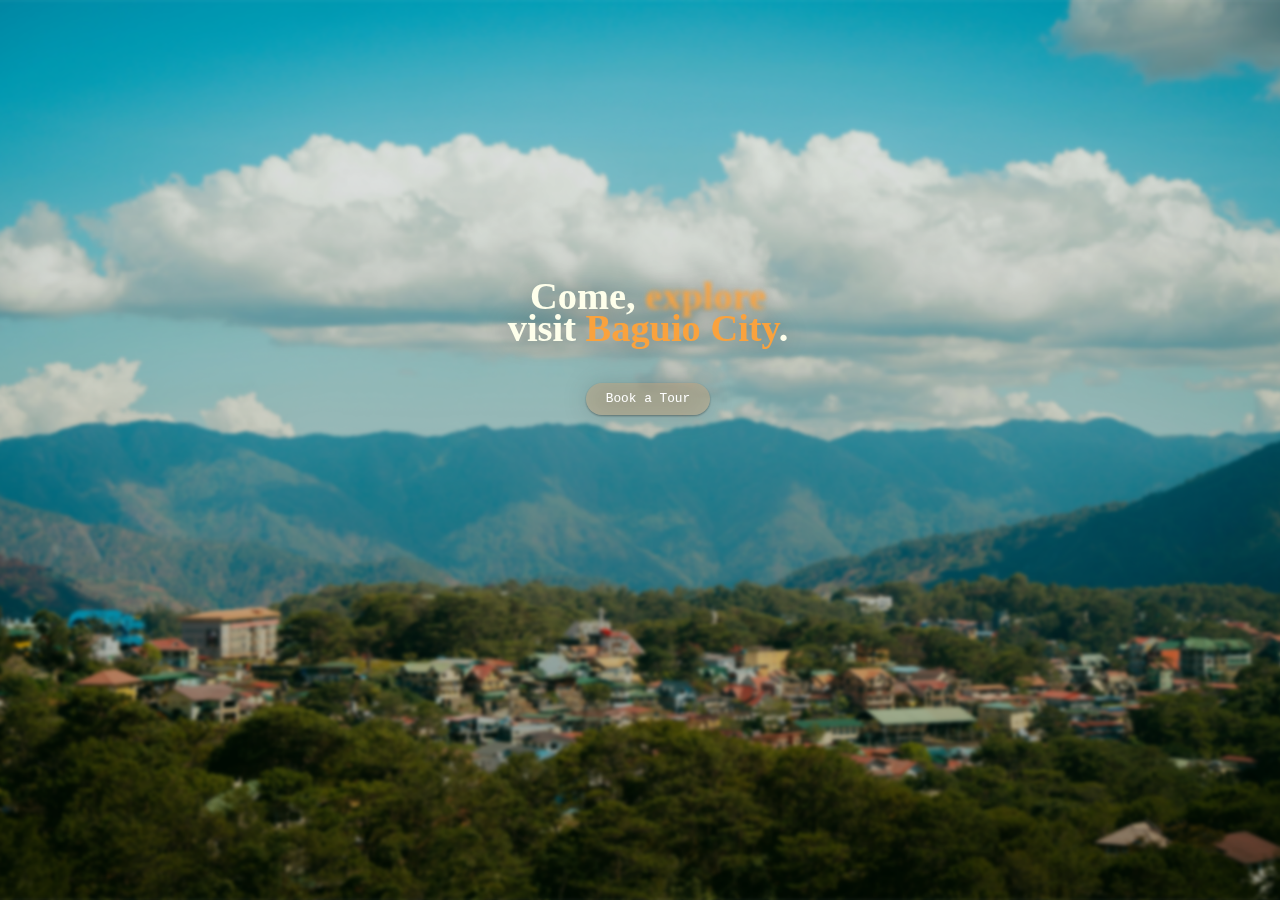
<file: index.html>
<!DOCTYPE html>
<html lang="en">
    <head>
        <meta charset="UTF-8">
        <meta name="viewport" content="width=device-width, initial-scale=1.0, user-scalable=no">
        <!-- Webpage Title -->
        <title>Home</title>

            <!-- Essential CSS -->
            <link rel="stylesheet" href="css/background-image.css">
            <link rel="stylesheet" href="css/navigation_bar.css">

            <!-- Specific CSS -->
            <link rel="stylesheet" href="stylesheets/home.css">
    </head>
    <body>
        <!-- Navigation Bar Up Top -->
        <table id="nav_bar-margin"> <!-- Navigation Bar Margin -->
            <tr>
                <td>
                    <div id="nav_bar-reveal"> <!-- Navigation Bar Hide > Reveal Effect -->
                        <ul id="nav_bar"> <!-- Navigation Bar Links -->
                            <li><a href="index.html">Home</a></li>
                            <li><a href="destinations.html">Destinations</a></li>
                            <li><a href="gallery.html">Gallery</a></li>
                            <li><a href="traveltips.html">Travel Tips</a></li>
                            <li><a href="booking.html">Booking</a></li>
                            <li><a href="contact.html">Contact</a></li>
                        </ul>
                    </div>
                </td>
            </tr>
        </table>

        <table id="home_header-margin">
            <tr>
                <td id="home_header-text">
                    <h1><span class="text1">Come</span>, <span class="text2">explore</span></h1>
                    <h1>visit <span class="text3">Baguio City</span>.</h1>
                    
                    <button id="button" onClick="location.href='booking.html'">Book a Tour</button>
                </td>
            </tr>
        </table>
    </body>
</html>
</file>
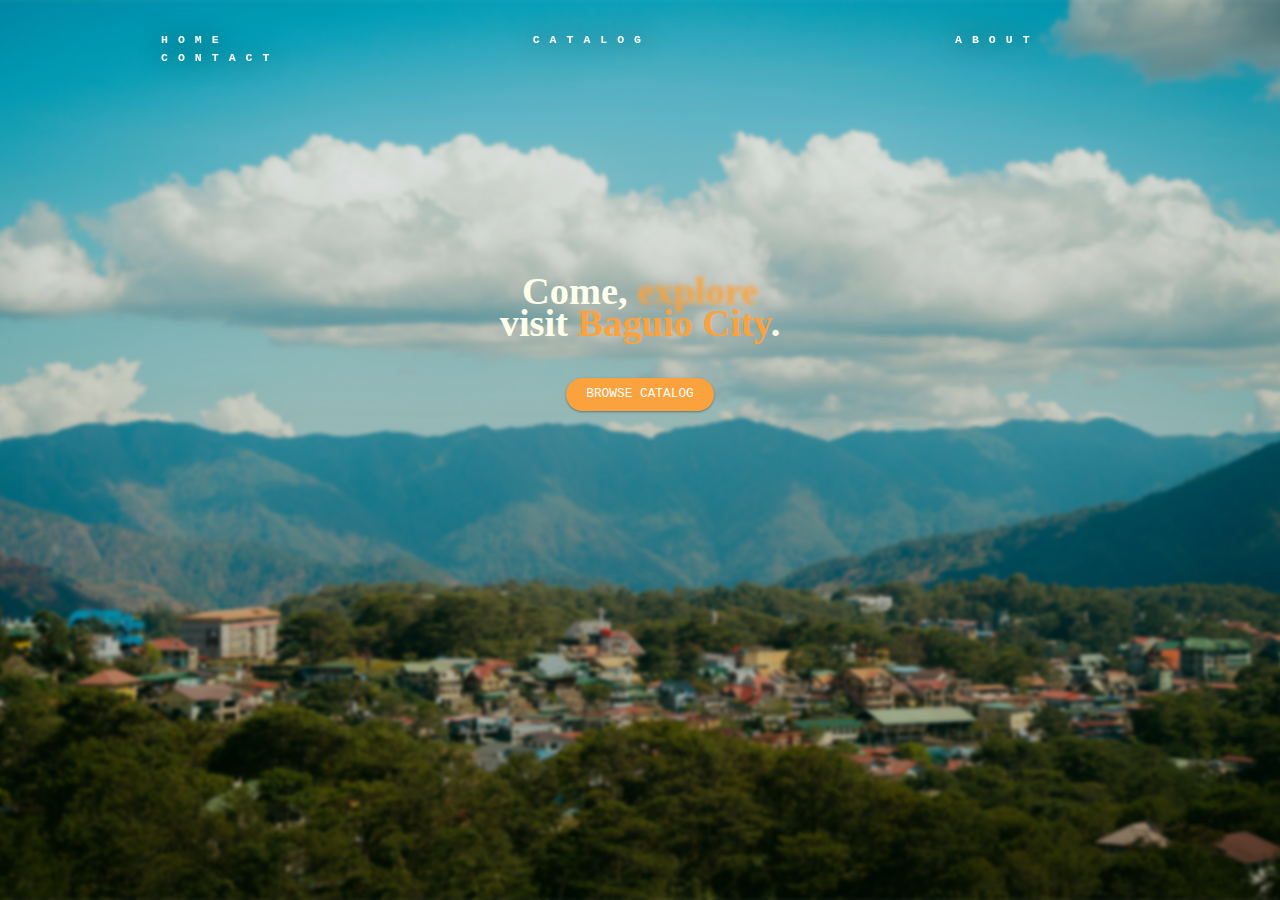
<file: TOURISM/index.html>
<!DOCTYPE html>
<html lang="en">
    <head>
        <meta charset="UTF-8">
        <meta name="viewport" content="width=device-width, initial-scale=1.0, user-scalable=no">
        <title>HOME</title>
        <link rel="stylesheet" href="style.css">
    </head>
    <body>
        <div id="bg"></div>
            <table id="navigation_header-table">
                <tr>
                    <td>
                        <ul id="nav_bar">
                            <li>
                                <a href="index.html">HOME</a>
                                <a href="catalog.html">CATALOG</a>
                                <a href="index.html">ABOUT</a>
                                <a href="index.html">CONTACT</a>
                            </li>
                        </ul>
                    </td>
                </tr>
            </table>
            <table id="home_header-table">
                <tr>
                    <td id="home_header-text">
                        <h1><span class="text1">Come</span>, <span class="text2">explore</span></h1>
                        <h1>visit <span class="text3">Baguio City</span>.</h1>
                        <button id="home_button" onClick="location.href='catalog.html'">BROWSE CATALOG</button>
                    </td>
                </tr>
            </table>
    </body>
</html>
</file>
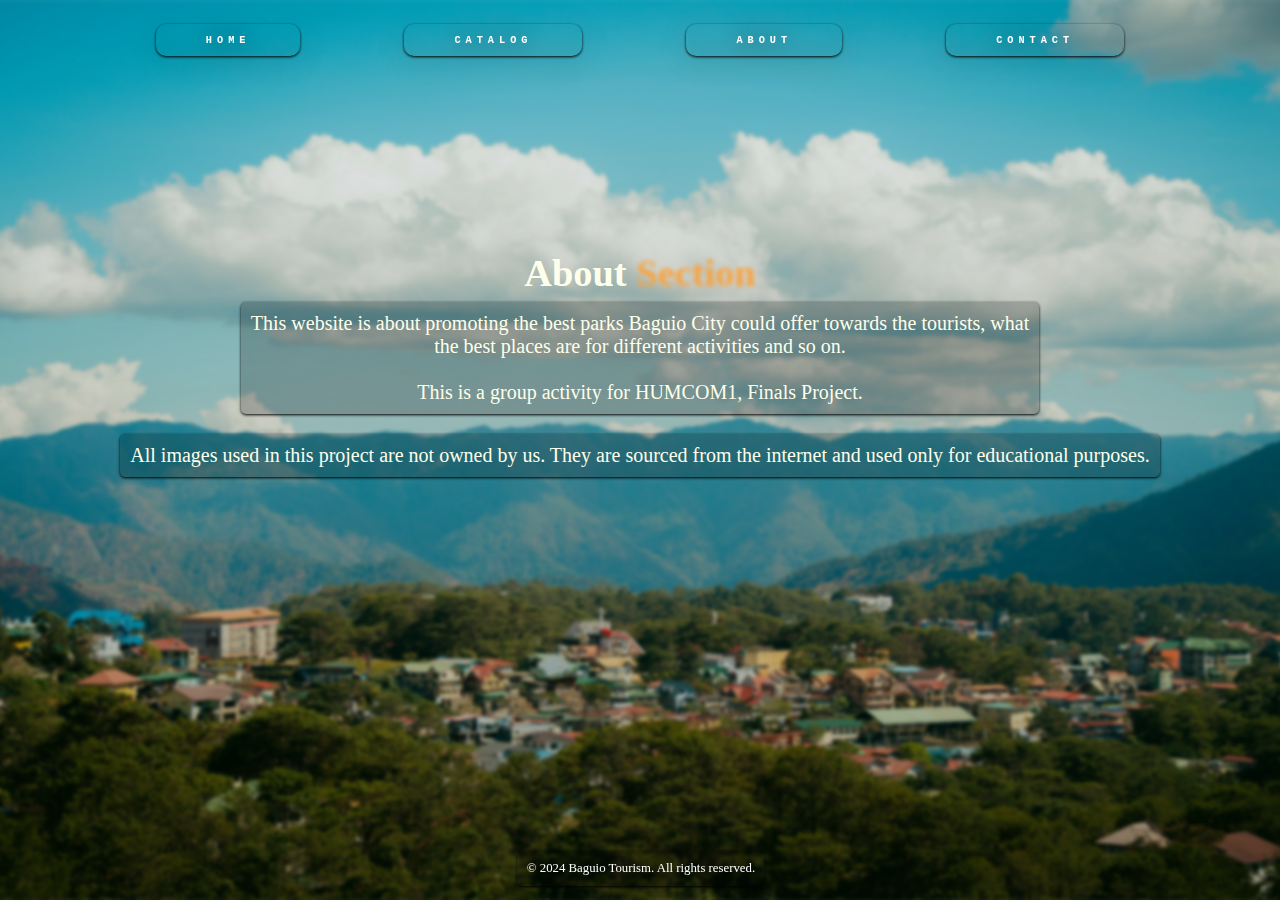
<file: about.html>
<!DOCTYPE html>
<html lang="en">
    <head>
        <meta charset="UTF-8">
        <meta name="viewport" content="width=device-width, initial-scale=1.0, user-scalable=no">
        <title>HOME</title>
        <link rel="stylesheet" href="style-about.css">
    </head>
    <body>
        <div id="bg"></div>
            <table id="navigation_header-table">
                <tr>
                    <td>
                        <ul id="nav_bar">
                            <li>
                                <a href="index.html">HOME</a>
                                <a href="catalog.html">CATALOG</a>
                                <a href="about.html">ABOUT</a>
                                <a href="contact.html">CONTACT</a>
                            </li>
                        </ul>
                    </td>
                </tr>
            </table>

            <table id="home_header-table">
                <tr>
                    <td id="home_header-text">
                        <h1><span class="text1">About</span> <span class="text2">Section</span></h1>
                        <p>This website is about promoting the best parks Baguio City could offer towards the tourists, what<br>the best places are for different activities and so on.
                        <br><br>This is a group activity for HUMCOM1, Finals Project.</p>

                        <p>All images used in this project are not owned by us. They are sourced from the internet and used only for educational purposes.</p>
                    </td>
                </tr>
            </table>

            <footer>
                <p id="footer-text">© 2024 Baguio Tourism. All rights reserved.</p>
            </footer>
    </body>
</html>
</file>
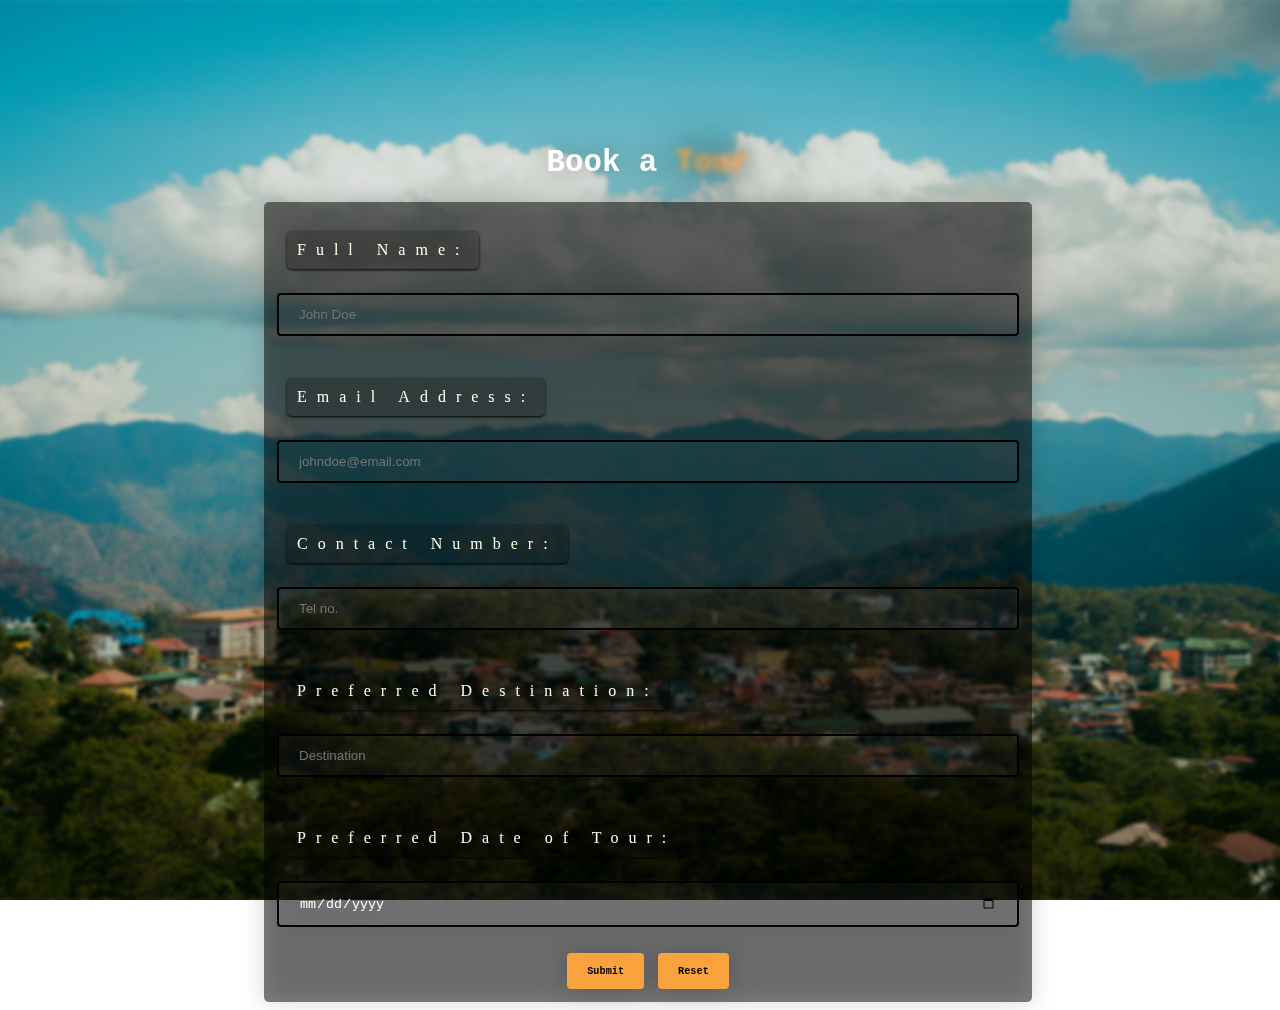
<file: booking.html>
<!DOCTYPE html>
<html lang="en">
    <head>
        <meta charset="UTF-8">
        <meta name="viewport" content="width=device-width, initial-scale=1.0">
        <!-- Webpage Title -->
        <title>Booking</title>

            <!-- Essential CSS -->
            <link rel="stylesheet" href="css/background-image.css">
            <link rel="stylesheet" href="css/navigation_bar.css">

            <!-- Specific CSS -->
            <link rel="stylesheet" href="stylesheets/booking.css">
    </head>
    <body>
        <!-- Navigation Bar Up Top -->
        <table id="nav_bar-margin"> <!-- Navigation Bar Margin -->
            <tr>
                <td>
                    <div id="nav_bar-reveal"> <!-- Navigation Bar Hide > Reveal Effect -->
                        <ul id="nav_bar"> <!-- Navigation Bar Links -->
                            <li><a href="index.html">Home</a></li>
                            <li><a href="destinations.html">Destinations</a></li>
                            <li><a href="gallery.html">Gallery</a></li>
                            <li><a href="traveltips.html">Travel Tips</a></li>
                            <li><a href="booking.html">Booking</a></li>
                            <li><a href="contact.html">Contact</a></li>
                        </ul>
                    </div>
                </td>
            </tr>
        </table>

        <table id="global_header-table">
            <tr>
                <td id="global_header-text">
                    <h1><span class="white-text">Book a</span> <span class="text-des1">Tour</span></h1>
                </td>
            </tr>
        </table>
                <table id="table_style">
                    <tr>
                        <td>
                            <form id="booking-form" action="#" method="post">
                                <p>Full Name:</p><input type="text" id="full-name" name="full-name" placeholder="John Doe" required><br><br>
                                <p>Email Address:</p><input type="email" id="email" name="email" placeholder="johndoe@email.com" required><br><br>
                                <p>Contact Number:</p><input type="tel" id="phone" name="phone" placeholder="Tel no." required><br><br>
                                <p>Preferred Destination:</p><input type="text" id="destination" name="destination" placeholder="Destination" required><br><br>
                                <p>Preferred Date of Tour:</p><input type="date" id="tour-date" name="tour-date" required><br><br>
                                <input type="submit" value="Submit">
                                <input type="reset" value="Reset">
                            </form>
                        </td>
                    </tr>
                </table>
    </body>
</html>
</file>
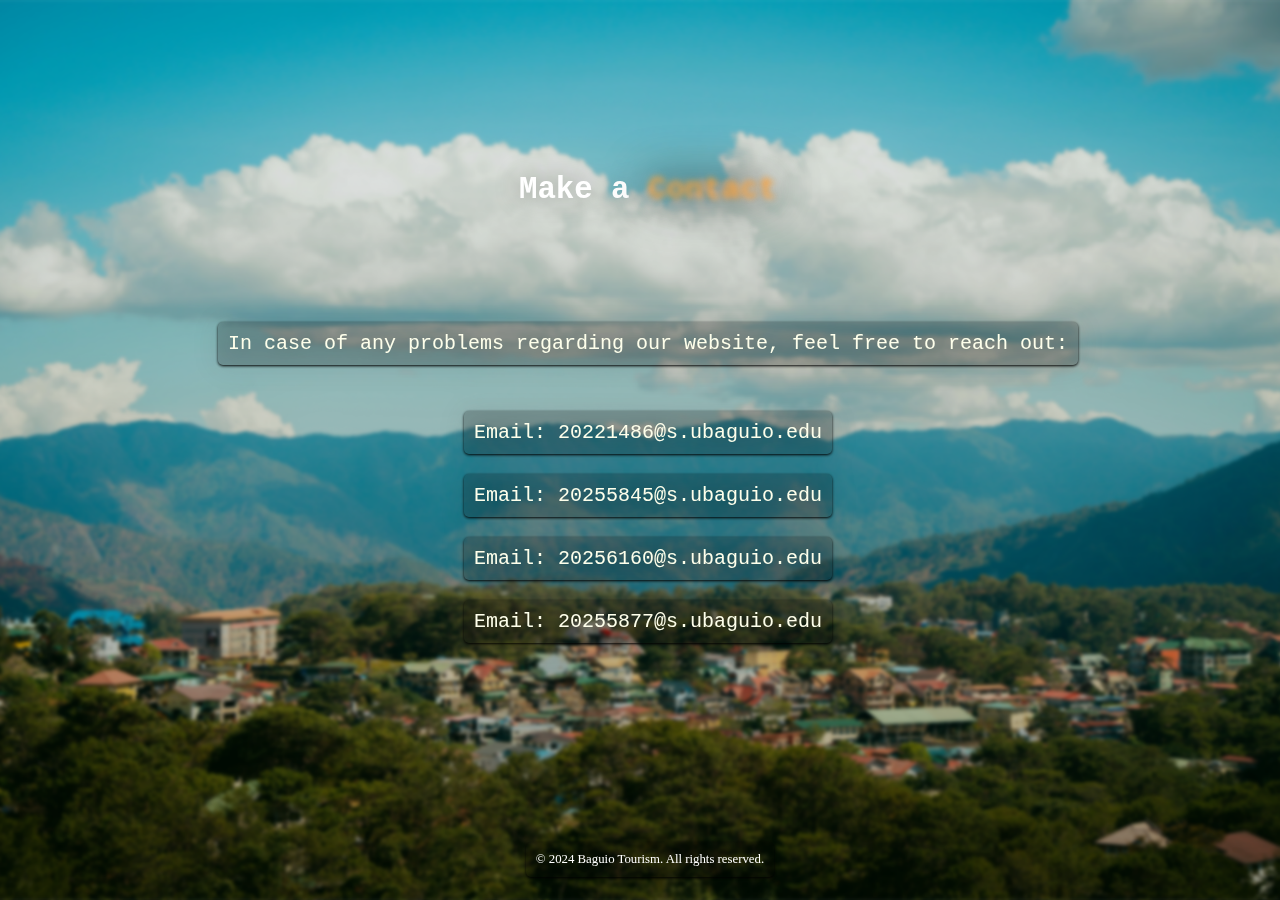
<file: contact.html>
<!DOCTYPE html>
<html lang="en">
    <head>
        <meta charset="UTF-8">
        <meta name="viewport" content="width=device-width, initial-scale=1.0, user-scalable=no">
        <title>HOME</title>
        <link rel="stylesheet" href="style-about.css">
        <link rel="stylesheet" href="css/background-image.css">
        <link rel="stylesheet" href="css/navigation_bar.css">
        <link rel="stylesheet" href="stylesheets/contact.css">
        
    </head>
    <body>
        <table id="nav_bar-margin"> <!-- Navigation Bar Margin -->
            <tr>
                <td>
                    <div id="nav_bar-reveal"> <!-- Navigation Bar Hide > Reveal Effect -->
                        <ul id="nav_bar"> <!-- Navigation Bar Links -->
                            <li><a href="index.html">Home</a></li>
                            <li><a href="destinations.html">Destinations</a></li>
                            <li><a href="gallery.html">Gallery</a></li>
                            <li><a href="traveltips.html">Travel Tips</a></li>
                            <li><a href="booking.html">Booking</a></li>
                            <li><a href="contact.html">Contact</a></li>
                        </ul>
                    </div>
                </td>
            </tr>
        </table>
        <table id="global_header-table">
            <tr>
                <td id="global_header-text">
                    <h1><span class="white-text">Make a</span> <span class="text-des1">Contact</span></h1>
                </td>
            </tr>
        </table>
            <table id="global_header-table">
                <tr>
                    <td id="global_header-text">
                        <p>In case of any problems regarding our website, feel free to reach out:</p><br>
                        <p>Email: 20221486@s.ubaguio.edu</p>
                        <p>Email: 20255845@s.ubaguio.edu</p>
                        <p>Email: 20256160@s.ubaguio.edu</p>
                        <p>Email: 20255877@s.ubaguio.edu</p>
                    </td>
                </tr>
            </table>

            <footer>
                <p id="footer-text">© 2024 Baguio Tourism. All rights reserved.</p>
            </footer>
    </body>
</html>
</file>
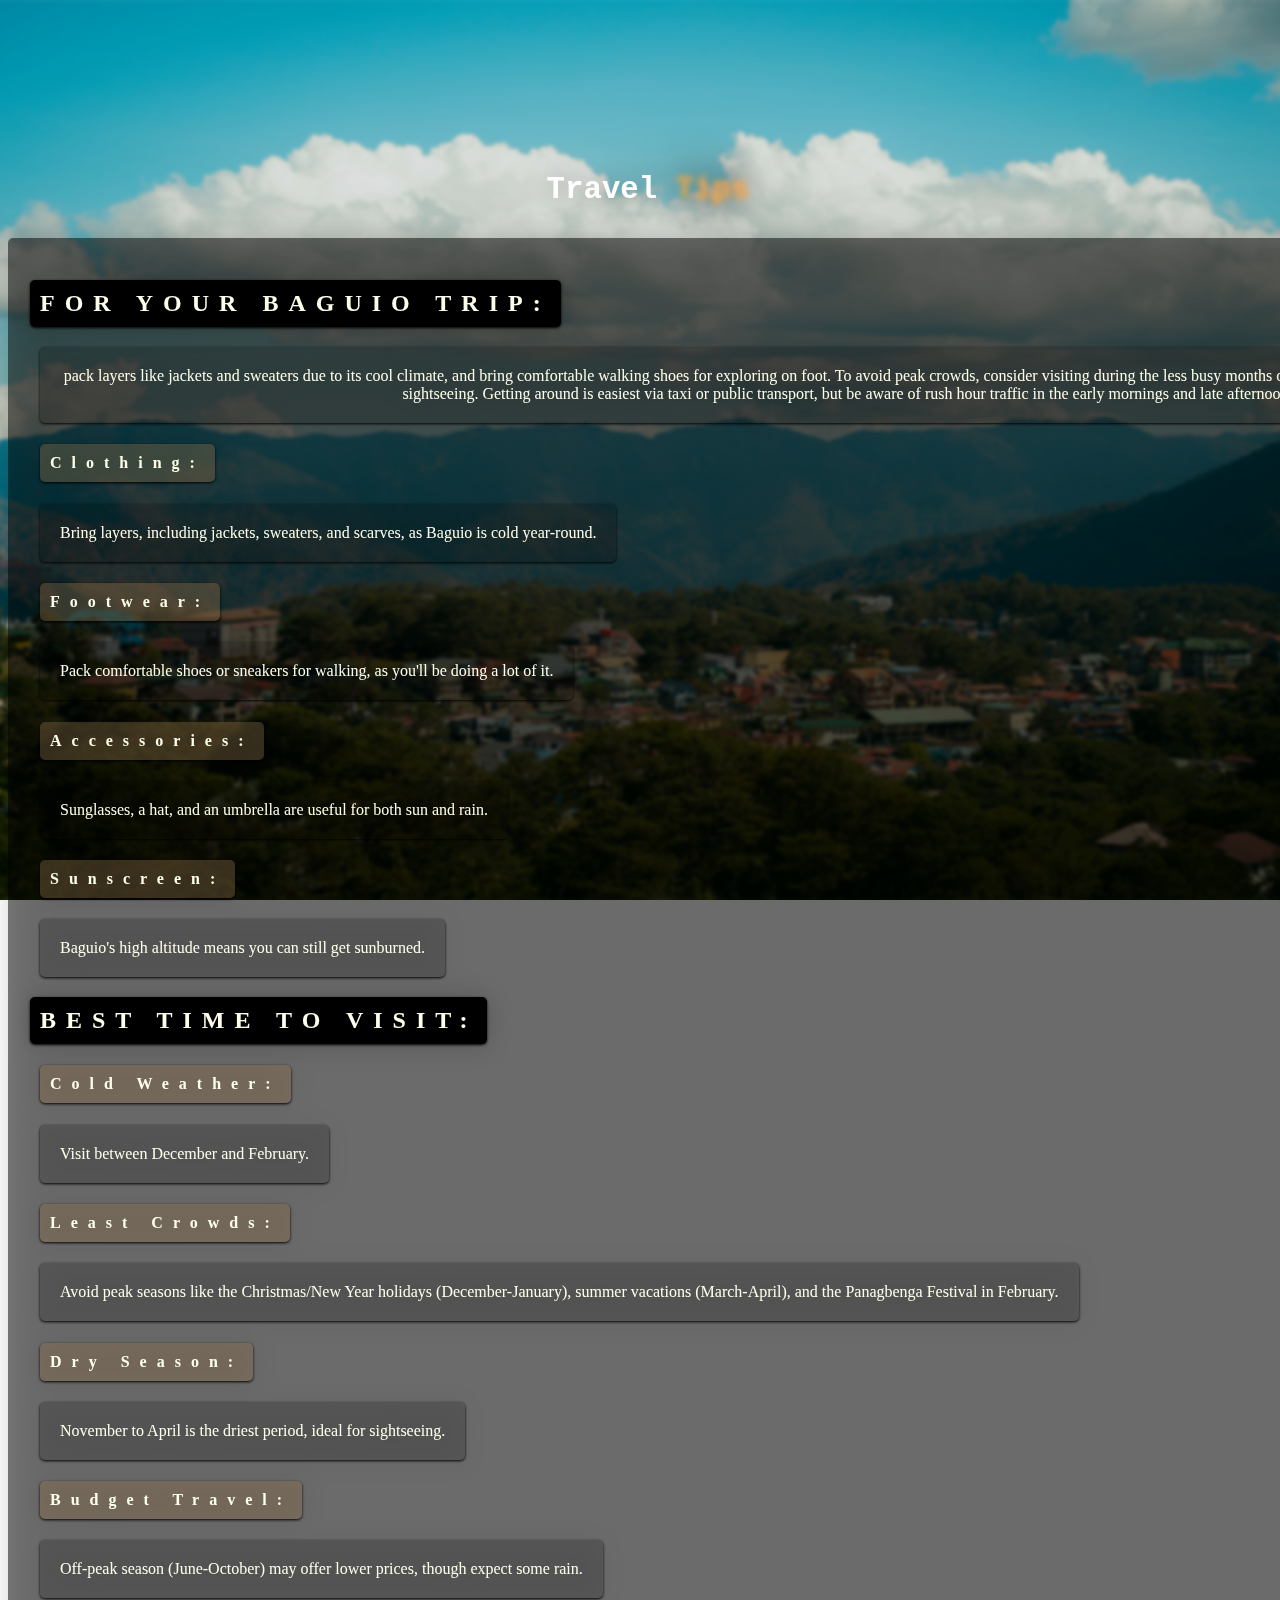
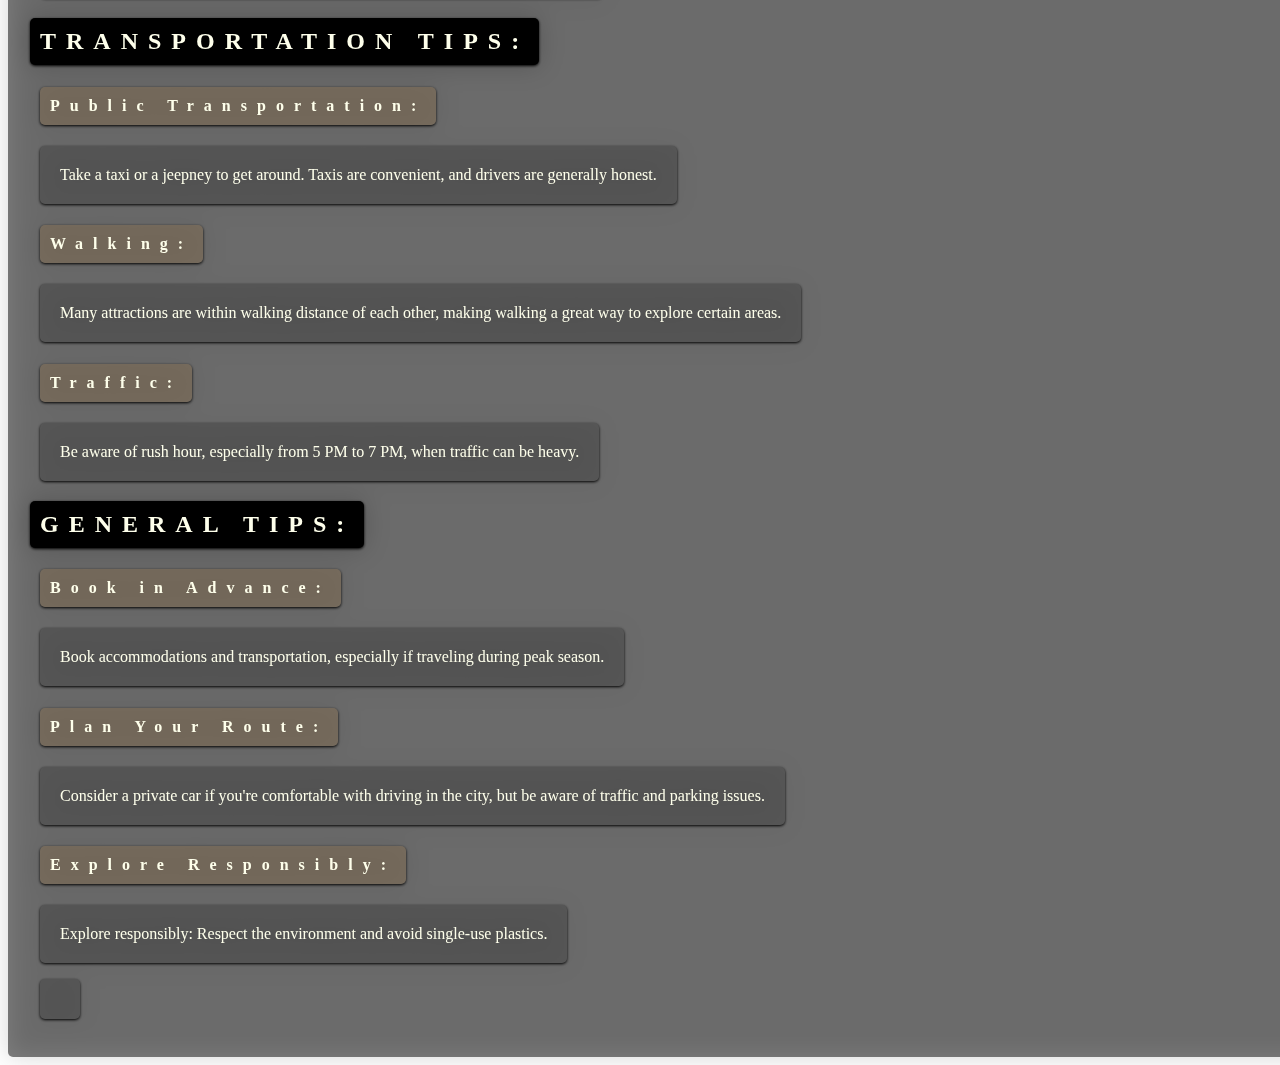
<file: traveltips.html>
<!DOCTYPE html>
<html lang="en">
    <head>
        <meta charset="UTF-8">
        <meta name="viewport" content="width=device-width, initial-scale=1.0, user-scalable=no">
        <!-- Webpage Title -->
        <title>Travel Tips</title>

            <!-- Essential CSS -->
            <link rel="stylesheet" href="css/background-image.css">
            <link rel="stylesheet" href="css/navigation_bar.css">

            <!-- Specific CSS -->
            <link rel="stylesheet" href="stylesheets/traveltips.css">
    </head>
    <body>
        <table id="nav_bar-margin">
            <tr>
                <td>
                    <div id="nav_bar-reveal">
                        <ul id="nav_bar">
                            <li><a href="index.html">Home</a></li>
                            <li><a href="destinations.html">Destinations</a></li>
                            <li><a href="gallery.html">Gallery</a></li>
                            <li><a href="traveltips.html">Travel Tips</a></li>
                            <li><a href="booking.html">Booking</a></li>
                            <li><a href="contact.html">Contact</a></li>
                        </ul>
                    </div>
                </td>
            </tr>
        </table>

        <table id="global_header-table">
            <tr>
                <td id="global_header-text">
                    <h1><span class="white-text">Travel</span> <span class="text-des1">Tips</span></h1>
                </td>
            </tr>
        </table>
                <table id="table_style">
                    <tr>
                        <td>
                            <h2>FOR YOUR BAGUIO TRIP:</h2>
                                <p>pack layers like jackets and sweaters due to its cool climate, and bring comfortable walking shoes for exploring on foot. To avoid peak crowds, consider visiting during the less busy months of June–October, though the dry season from November to April is ideal for sightseeing. Getting around is easiest via taxi or public transport, but be aware of rush hour traffic in the early mornings and late afternoons. 
                                Packing essentials.</p>
                                <h4>Clothing:</h4>
                                <p>Bring layers, including jackets, sweaters, and scarves, as Baguio is cold year-round.</p>
                                <h4>Footwear:</h4>
                                <p>Pack comfortable shoes or sneakers for walking, as you'll be doing a lot of it.</p>
                                <h4>Accessories:</h4>
                                <p>Sunglasses, a hat, and an umbrella are useful for both sun and rain.</p>
                                <h4>Sunscreen:</h4>
                                <p>Baguio's high altitude means you can still get sunburned. </p>
                            <h2>BEST TIME TO VISIT:</h2>
                                <h4>Cold Weather:</h4>
                                <p>Visit between December and February.</p>
                                <h4>Least Crowds:</h4>
                                <p>Avoid peak seasons like the Christmas/New Year holidays (December-January), summer vacations (March-April), and the Panagbenga Festival in February.</p>
                                <h4>Dry Season:</h4>
                                <p>November to April is the driest period, ideal for sightseeing.</p>
                                <h4>Budget Travel:</h4>
                                <p>Off-peak season (June-October) may offer lower prices, though expect some rain. </p>
                            <h2>TRANSPORTATION TIPS:</h2>
                                <h4>Public Transportation:</h4>
                                <p>Take a taxi or a jeepney to get around. Taxis are convenient, and drivers are generally honest.</p>
                                <h4>Walking:</h4>
                                <p>Many attractions are within walking distance of each other, making walking a great way to explore certain areas.</p>
                                <h4>Traffic:</h4>
                                <p>Be aware of rush hour, especially from 5 PM to 7 PM, when traffic can be heavy. </p>
                            <h2>GENERAL TIPS:</h2>
                                <h4>Book in Advance:</h4>
                                <p>Book accommodations and transportation, especially if traveling during peak season.</p>
                                <h4>Plan Your Route:</h4>
                                <p>Consider a private car if you're comfortable with driving in the city, but be aware of traffic and parking issues.</p>
                                <h4>Explore Responsibly:</h4>
                                <p>Explore responsibly: Respect the environment and avoid single-use plastics.</p>                                
                            </p>
                        </td>
                    </tr>
                </table>
    </body>
</html>
</file>
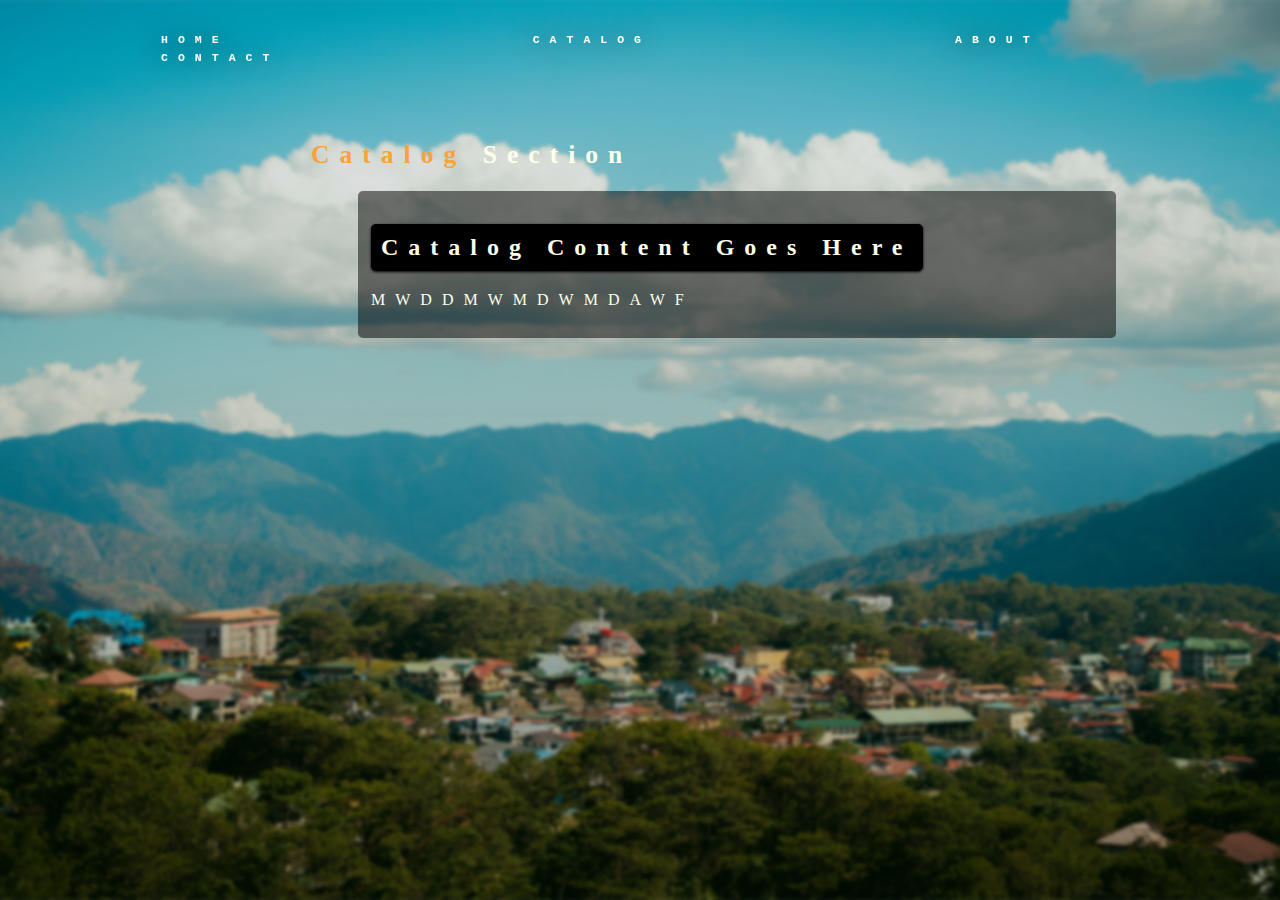
<file: TOURISM/catalog.html>
<!DOCTYPE html>
<html lang="en">
    <head>
        <meta charset="UTF-8">
        <meta name="viewport" content="width=device-width, initial-scale=1.0, user-scalable=no">
        <title>CATALOG</title>
        <link rel="stylesheet" href="style-catalog.css">
    </head>
    <body>
        <div id="bg"></div>
            <table id="navigation_header-table">
                <tr>
                    <td>
                        <ul id="nav_bar">
                            <li>
                                <a href="index.html">HOME</a>
                                <a href="catalog.html">CATALOG</a>
                                <a href="index.html">ABOUT</a>
                                <a href="index.html">CONTACT</a>
                            </li>
                        </ul>
                    </td>
                </tr>
            </table>
            <table id="home_header-table">
                <tr>
                    <td id="home_header-text">
                        <h1><span class="text1">Catalog</span> <span class="text2">Section</span></h1>
                    </td>
                </tr>
            </table>

            <table id="catalog_main-content">
                <tr>
                    <td>
                        <h2>Catalog Content Goes Here</h2>
                        <p>MWDDMWMDWMDAWF</p>
                    </td>
                </tr>
            </table>
    </body>
</html>
</file>
<file: css/background-image.css>
/* Home BG */
body {
    background-image: url("../multimedia/img/bg.png");
    background-repeat: no-repeat;
    background-attachment: fixed;
    background-size: cover;
    background-position: center center;
    width: 100%;
    height: 100%;

}
</file>
<file: css/navigation_bar.css>
/* Navigation Bar */

    /*=================================*/
    /* navigation bar reveal effect */
    #nav_bar-reveal {
        padding-top: 20px;
        padding-bottom: 20px;
        position: relative;;
    }
    #nav_bar-reveal a {
        opacity: 0;
        transform: translateY(-10px);
        pointer-events: none;

        transition: all 0.3s ease;
        transition-delay: 1.0s;
    }
    #nav_bar-reveal:hover a {
        opacity: 1;
        transform: translateY(0);
        pointer-events: auto;
        transition-delay: 0s;
    }
    /*=================================*/

    /*=================================*/
    /*centers the buttons at the top*/
    #nav_bar-margin {
        margin-left: auto;
        margin-right: auto;
    }
    #nav_bar {
        list-style-type: none;
        padding: 0;
        margin: 0;

        display: flex;
        justify-content: space-between;
        align-items: center;
        width: 100%
    }
    #nav_bar a {
    text-decoration: none;
    color: white;
    font-size: 0.8vw;
    letter-spacing: 5px;
    margin: 10px;

    border-radius: 10px;
    box-shadow: 0 1px 3px black;

    font-family: 'Courier New', Courier, monospace;
    font-weight: 700;
    padding: 10px 50px 10px;
    filter: drop-shadow(0 0 0.75rem black);
    text-align: center;
    width: 100%;
    }
    #nav_bar a:hover {
        color:rgb(250, 162, 61);
        transition: all 0.3s cubic-bezier(.25,.8,.25,1);
        filter: drop-shadow(0 0 1rem rgb(250, 162, 61));
        font-size: large;
    }

    /*=================================*/
/* ============================= */
/* Mobile responsiveness */
/* ============================= */

@media (max-width: 768px) {

    /* Stack nav links vertically */
    #nav_bar {
        flex-direction: column;
        align-items: center;
        justify-content: center;
        gap: 10px;
    }

    #nav_bar a {
        font-size: 4vw;         /* Make text readable on mobile */
        padding: 12px 20px;
        width: auto;            /* Don’t stretch full width */
        margin: 5px 0;
    }

    /* Optional: reduce reveal animation distance */
    #nav_bar-reveal a {
        transform: translateY(-5px);
    }

    /* Optional: for easier tapping */
    #nav_bar a:hover {
        font-size: 4.5vw;       /* Slightly larger hover */
    }
}
</file>
<file: stylesheets/home.css>
/* Home Margin */
#home_header-margin {
    margin-left: auto;
    margin-right: auto;
    margin-top: 15vw;
}

/* Home Text */
#home_header-text {
    text-align: center;
    font-size: 1.5vw;
    line-height: 0.5vw;
    color: rgb(254, 255, 235);
    filter:drop-shadow(0 0 0.75rem rgba(0, 0, 0, 0.322));
}

/* Text Design */
.text2, .text3 {
        color:rgb(250, 162, 61);
    }
    .text2 {
        filter: blur(2px);
        transition: all 0.3s cubic-bezier(.25,.8,.25,1);
    }
    .text2:hover {
        filter: blur(0px);
        transition: all 0.3s cubic-bezier(.25,.8,.25,1);
        color:rgb(255, 250, 176);
    }

/* Destination Button */
#button 
{
    color: white;
    font-family: 'Courier New', Courier, monospace;
    margin-top: 2vw;
    box-shadow: 0 1px 3px rgba(0,0,0,0.12), 0 1px 2px rgba(0,0,0,0.24);

    display: inline-block;
    outline: 0;
    border: 0;
    cursor: pointer;
    background: rgba(202, 163, 119, 0.432);
    border-radius: 20px;
    padding: 10px 20px 10px;
    font-size: 1vw;
    line-height: 1;          
}
#button:hover {
    box-shadow: 0 14px 28px rgba(0,0,0,0.25), 0 10px 10px rgba(0,0,0,0.22);
    background: rgb(250, 162, 61);
    color: black;
    transition: all 0.3s cubic-bezier(.25,.8,.25,1);
    font-weight: 700;
    padding: 4%;
}

a {
    text-decoration: none;

}

/* ============================= */
/* MOBILE RESPONSIVENESS */
/* ============================= */

@media (max-width: 768px) {

    /* Margin for home header area */
    #home_header-margin {
        margin-top: 25vw;          /* More natural spacing for phones */
        margin-left: auto;
        margin-right: auto;
        padding: 0 10px;           /* Prevent text touching edges */
    }

    /* Header text */
    #home_header-text {
        font-size: 5vw;            /* Scales well on mobile */
        line-height: 6vw;          /* Fixes tiny spacing */
        text-align: center;
    }

    /* Highlighted/blur-hover text */
    .text2, .text3 {
        font-size: 5vw;            /* Match main text */
    }

    .text2 {
        filter: blur(1px);         /* Softer blur on small screens */
    }

    .text2:hover {
        filter: blur(0);           
        color: rgb(255, 250, 176);
    }

    /* Destination Button */
    #button {
        font-size: 4vw;            /* Proper size for thumbs */
        padding: 12px 28px;        /* Stable shape on mobile */
        border-radius: 15px;
        margin-top: 8vw;

        display: block;            /* Center button on mobile */
        margin-left: auto;
        margin-right: auto;
    }

    /* Hover (tap) effect stays visual but does not expand the button */
    #button:hover {
        padding: 12px 28px;        /* Prevents layout shifting */
        background: rgb(250, 162, 61);
        font-weight: 700;
    }

    /* Links inside buttons */
    a {
        font-size: inherit;        /* Matches button’s text size */
        text-decoration: none;
    }
}
</file>
<file: TOURISM/style.css>
/* Home BG */
body {
    background-image: url(multimedia/img/bg.png);
    background-repeat: no-repeat;
    background-attachment: fixed;
    background-size: cover;
    background-position: center center;
}

a {
    text-decoration: none;
    color: white;
    font-size: 0.9vw;
    letter-spacing: 10px;

    font-family: 'Courier New', Courier, monospace;
    font-weight: 700;
    padding: 10px 150px 10px;
    filter: drop-shadow(0 0 0.75rem black);
}

/* Nav bar */
    #navigation_header-table {
        margin-left: auto;
        margin-right: auto;
        margin-top: 2vw;
    }

    #nav_bar {
        list-style-type: none;
        margin: 0;
        padding: 0;
    }

    a:hover {
        color:rgb(250, 162, 61);
        transition: all 0.3s cubic-bezier(.25,.8,.25,1);
        filter: drop-shadow(0 0 1rem rgb(250, 162, 61));
        font-size: large;
    }

/* Home Text */
    #home_header-text {
        font-size: 1.5vw;
        line-height: 0.5vw;
        color: rgb(254, 255, 235);
    }
    #home_header-table {
        text-align: center;
        margin-left: auto;
        margin-right: auto;
        margin-top: 15vw;
    }
        .text2, .text3 {
            color:rgb(250, 162, 61);
        }
        .text2 {
            filter: blur(2px);
            transition: all 0.3s cubic-bezier(.25,.8,.25,1);
        }
        .text2:hover {
            filter: blur(0px);
            transition: all 0.3s cubic-bezier(.25,.8,.25,1);
        }

    /* Home Buttons */
            #home_button {
                color: white;
                font-family: 'Courier New', Courier, monospace;
                margin-top: 2vw;
                box-shadow: 0 1px 3px rgba(0,0,0,0.12), 0 1px 2px rgba(0,0,0,0.24);

                display: inline-block;
                outline: 0;
                border: 0;
                cursor: pointer;
                background: rgb(250, 162, 61);
                border-radius: 20px;
                padding: 10px 20px 10px;
                font-size: 1vw;
                line-height: 1;          
            }
            #home_button:hover {
                box-shadow: 0 14px 28px rgba(0,0,0,0.25), 0 10px 10px rgba(0,0,0,0.22);
                background: rgb(255, 255, 255);
                color: black;
                transition: all 0.3s cubic-bezier(.25,.8,.25,1);
            }
</file>
<file: style-about.css>
/* Home BG */
body {
    background-image: url(multimedia/img/bg.png);
    background-repeat: no-repeat;
    background-attachment: fixed;
    background-size: cover;
    background-position: center center;
}

a {
    text-decoration: none;
    color: white;
    font-size: 0.8vw;
    letter-spacing: 5px;
    margin: 50px;

    border-radius: 10px;
    box-shadow: 0 1px 3px black;

    font-family: 'Courier New', Courier, monospace;
    font-weight: 700;
    padding: 10px 50px 10px;
    filter: drop-shadow(0 0 0.75rem black);
    text-align: center;
}

/* Nav bar */
    #navigation_header-table {
        margin-left: auto;
        margin-right: auto;
        margin-top: 2vw;
    }

    #nav_bar {
        list-style-type: none;
        margin: 0;
        padding: 0;
    }

    a:hover {
        color:rgb(250, 162, 61);
        transition: all 0.3s cubic-bezier(.25,.8,.25,1);
        filter: drop-shadow(0 0 1rem rgb(250, 162, 61));
        font-size: large;
    }

/* Home Text */
    #home_header-text {
        font-size: 1.5vw;
        line-height: 0.5vw;
        color: rgb(254, 255, 235);
    }
    #home_header-table {
        text-align: center;
        margin-left: auto;
        margin-right: auto;
        margin-top: 15vw;
    }
        .text2, .text3 {
            color:rgb(250, 162, 61);
        }
        .text2 {
            filter: blur(2px);
            transition: all 0.3s cubic-bezier(.25,.8,.25,1);
        }
        .text2:hover {
            filter: blur(0px);
            transition: all 0.3s cubic-bezier(.25,.8,.25,1);
        }

        h4, p {
        background-color: rgba(0, 0, 0, 0.192);
        box-shadow: 0 1px 3px black;
        width: fit-content;
        border-radius: 5px;
        line-height: normal;
        font-size: 20px;

        margin-left: auto;
        margin-right: auto;
        padding: 10px;
        text-align: center;
    }

/* Footer */

footer {
    position: fixed;
    width: 100%;
    bottom: 0;
    left: 0;
    text-align: center;
    padding: 1px;
    color: white;
}

#footer-text {
    font-size: 1vw;
}
</file>
<file: stylesheets/booking.css>
/* Booking Form Stylization */
form input[type="text"],
form input[type="email"],
form input[type="date"],
form input[type="tel"] {
    width: 100%;
    padding: 12px 20px;
    margin: 8px 0;
    box-sizing: border-box;
    border: 2px solid #000000;
    color: white;
    border-radius: 4px;
    background-color: #f8f8f809;
}
/* Submit Button */
form input[type="submit"],
form input[type="reset"] {
    background-color: rgb(250, 162, 61);
    color: black;
    padding: 12px 20px;
    border: none;
    border-radius: 4px;
    cursor: pointer;
    font-weight: 700;
    font-size: 0.8vw;
    margin-left: auto;
    margin-right: auto;
    font-family: 'Courier New', Courier, monospace;
}
/* Global Text */
    #global_header-text {
        font-size: 1.2vw;
        font-family: 'Courier New', Courier, monospace;
        line-height: 0.5vw;
        color: rgb(254, 255, 235);
        filter:drop-shadow(0 0 0.75rem rgba(0, 0, 0, 0.322));
    }
    #global_header-table {
        text-align: center;
        margin-left: auto;
        margin-right: auto;
        margin-top: 5vw;
    }
    /* Text Design 1 - Blur > Unblur Effect */
    .text-des1 {
        color:rgb(250, 162, 61);
        filter: blur(0.2rem) drop-shadow(0 0 1.5rem rgba(0, 0, 0, 0.9));
        text-align: center;
    }
    .text-des1:hover {
        color:rgb(255, 200, 100);
        transition: all 0.3s cubic-bezier(.25,.8,.25,1);
        filter: blur(0) drop-shadow(0 0 2rem rgb(0, 0, 0));
    }
    /* Colored Text */
    .white-text {
        color: white;
    }

/* Table Stylization */
#table_style {
    text-align: center;
    margin-left: auto;
    margin-right: auto;
    margin-top: 1vw;

    letter-spacing: 10px;
    color: rgb(254, 255, 235);
    padding:10px;

    background-color: rgba(0, 0, 0, 0.5);
    border-radius: 5px;
    filter:drop-shadow(0 0 0.75rem rgba(0, 0, 0, 0.322));

    width: 60%;
}
#table_style h2 {
    background-color: rgb(0, 0, 0);
    box-shadow: 0 1px 3px black;
    width: fit-content;
    padding: 10px;
    border-radius: 5px;  
}
#table_style-text:hover {
    color:rgb(250, 162, 61);
    transition: all 0.3s cubic-bezier(.25,.8,.25,1);
    filter: drop-shadow(0 0 1rem rgba(250, 162, 61, 0.74));
}
#table_style img {
    padding: 10px;
    border-radius: 20px;
    box-shadow: 0 1px 3px black;
}

#table_style h4, p {
    background-color: rgba(0, 0, 0, 0.192);
    box-shadow: 0 1px 3px black;
    width: fit-content;
    border-radius: 5px;

    margin-left: 10px;
    padding: 10px;
}
</file>
<file: stylesheets/contact.css>
/* Global Text */
#global_header-text {
    font-size: 1.2vw;
    font-family: 'Courier New', Courier, monospace;
    line-height: 0.5vw;
    color: rgb(254, 255, 235);
    filter:drop-shadow(0 0 0.75rem rgba(0, 0, 0, 0.322));
}
#global_header-table {
    text-align: center;
    margin-left: auto;
    margin-right: auto;
    margin-top: 5vw;
}
/* Text Design 1 - Blur > Unblur Effect */
.text-des1 {
    color:rgb(250, 162, 61);
    filter: blur(0.2rem) drop-shadow(0 0 1.5rem rgba(0, 0, 0, 0.9));
    text-align: center;
}
.text-des1:hover {
    color:rgb(255, 200, 100);
    transition: all 0.3s cubic-bezier(.25,.8,.25,1);
    filter: blur(0) drop-shadow(0 0 2rem rgb(0, 0, 0));
}
/* Colored Text */
.white-text {
    color: white;
}

/* Table Stylization */
#table_style {
margin-left: auto;
margin-right: auto;
margin-top: 1vw;

letter-spacing: 10px;
color: rgb(254, 255, 235);
padding:10px;

background-color: rgba(0, 0, 0, 0.5);
border-radius: 5px;
filter:drop-shadow(0 0 0.75rem rgba(0, 0, 0, 0.322));

width: 1800px;
}
#table_style h2 {
background-color: rgb(0, 0, 0);
box-shadow: 0 1px 3px black;
width: fit-content;
padding: 10px;
border-radius: 5px;  
}
#table_style-text:hover {
color:rgb(250, 162, 61);
transition: all 0.3s cubic-bezier(.25,.8,.25,1);
filter: drop-shadow(0 0 1rem rgba(250, 162, 61, 0.74));
}
#table_style img {
padding: 10px;
border-radius: 20px;
box-shadow: 0 1px 3px black;
}

#table_style h4 {
background-color: rgba(138, 109, 72, 0.384);
box-shadow: 0 1px 3px black;
width: fit-content;
border-radius: 5px;
text-align: center;

margin-left: 10px;
padding: 10px;
}

#table_style p {
background-color: rgba(0, 0, 0, 0.192);
box-shadow: 0 1px 3px black;
width: fit-content;
border-radius: 5px;

margin-left: 10px;
padding: 20px;
letter-spacing: normal;
}
td {
text-align: center;
padding: 10px;
}

footer {
    text-align: center;
    padding: 10px;
    position: fixed;
    left: 0;
    bottom: 0;
    width: 100%;
    color: white;
}
</file>
<file: stylesheets/traveltips.css>
/* Global Text */
    #global_header-text {
        font-size: 1.2vw;
        font-family: 'Courier New', Courier, monospace;
        line-height: 0.5vw;
        color: rgb(254, 255, 235);
        filter:drop-shadow(0 0 0.75rem rgba(0, 0, 0, 0.322));
    }
    #global_header-table {
        text-align: center;
        margin-left: auto;
        margin-right: auto;
        margin-top: 5vw;
    }
    /* Text Design 1 - Blur > Unblur Effect */
    .text-des1 {
        color:rgb(250, 162, 61);
        filter: blur(0.2rem) drop-shadow(0 0 1.5rem rgba(0, 0, 0, 0.9));
        text-align: center;
    }
    .text-des1:hover {
        color:rgb(255, 200, 100);
        transition: all 0.3s cubic-bezier(.25,.8,.25,1);
        filter: blur(0) drop-shadow(0 0 2rem rgb(0, 0, 0));
    }
    /* Colored Text */
    .white-text {
        color: white;
    }

/* Table Stylization */
#table_style {
    margin-left: auto;
    margin-right: auto;
    margin-top: 1vw;

    letter-spacing: 10px;
    color: rgb(254, 255, 235);
    padding:10px;

    background-color: rgba(0, 0, 0, 0.5);
    border-radius: 5px;
    filter:drop-shadow(0 0 0.75rem rgba(0, 0, 0, 0.322));

    width: 1800px;
}
#table_style h2 {
    background-color: rgb(0, 0, 0);
    box-shadow: 0 1px 3px black;
    width: fit-content;
    padding: 10px;
    border-radius: 5px;  
}
#table_style-text:hover {
    color:rgb(250, 162, 61);
    transition: all 0.3s cubic-bezier(.25,.8,.25,1);
    filter: drop-shadow(0 0 1rem rgba(250, 162, 61, 0.74));
}
#table_style img {
    padding: 10px;
    border-radius: 20px;
    box-shadow: 0 1px 3px black;
}

#table_style h4 {
    background-color: rgba(138, 109, 72, 0.384);
    box-shadow: 0 1px 3px black;
    width: fit-content;
    border-radius: 5px;
    text-align: center;

    margin-left: 10px;
    padding: 10px;
}

#table_style p {
    background-color: rgba(0, 0, 0, 0.192);
    box-shadow: 0 1px 3px black;
    width: fit-content;
    border-radius: 5px;

    margin-left: 10px;
    padding: 20px;
    letter-spacing: normal;
}
td {
    text-align: center;
    padding: 10px;
}
</file>
<file: TOURISM/style-catalog.css>
/* Home BG */
body {
    background-image: url(multimedia/img/bg.png);
    background-repeat: no-repeat;
    background-attachment: fixed;
    background-size: cover;
    background-position: center center;
}

a {
    text-decoration: none;
    color: white;
    font-size: 0.9vw;
    letter-spacing: 10px;

    font-family: 'Courier New', Courier, monospace;
    font-weight: 700;
    padding: 10px 150px 10px;
    filter: drop-shadow(0 0 0.75rem black);
}

/* Nav bar */
    #navigation_header-table {
        margin-left: auto;
        margin-right: auto;
        margin-top: 2vw;
    }

    #nav_bar {
        list-style-type: none;
        margin: 0;
        padding: 0;
    }

    a:hover {
        color:rgb(250, 162, 61);
        transition: all 0.3s cubic-bezier(.25,.8,.25,1);
        filter: drop-shadow(0 0 1rem rgb(250, 162, 61));
        font-size: large;
    }

/* Home Text */
    #home_header-text {
        font-size: 1vw;
        line-height: 0.5vw;
        color: rgb(254, 255, 235);
    }
    #home_header-table {
        text-align: center;
        margin-left: 300px;
        margin-right: auto;
        margin-top: 5vw;

        letter-spacing: 10px;
    }
        .text1 {
            color:rgb(250, 162, 61);
        }

/* Catalog Content */
    #catalog_main-content {
        text-align: left;
        margin-left: 350px;
        margin-right: auto;
        margin-top: 1vw;

        letter-spacing: 10px;
        color: rgb(254, 255, 235);
        padding:10px;

        background-color: rgba(0, 0, 0, 0.5);
        border-radius: 5px;

        width: 60%;
    }

    h2 {
        background-color: rgb(0, 0, 0);
        box-shadow: 0 1px 3px black;
        width: fit-content;
        padding: 10px;
        border-radius: 5px;
        
    }
</file>
